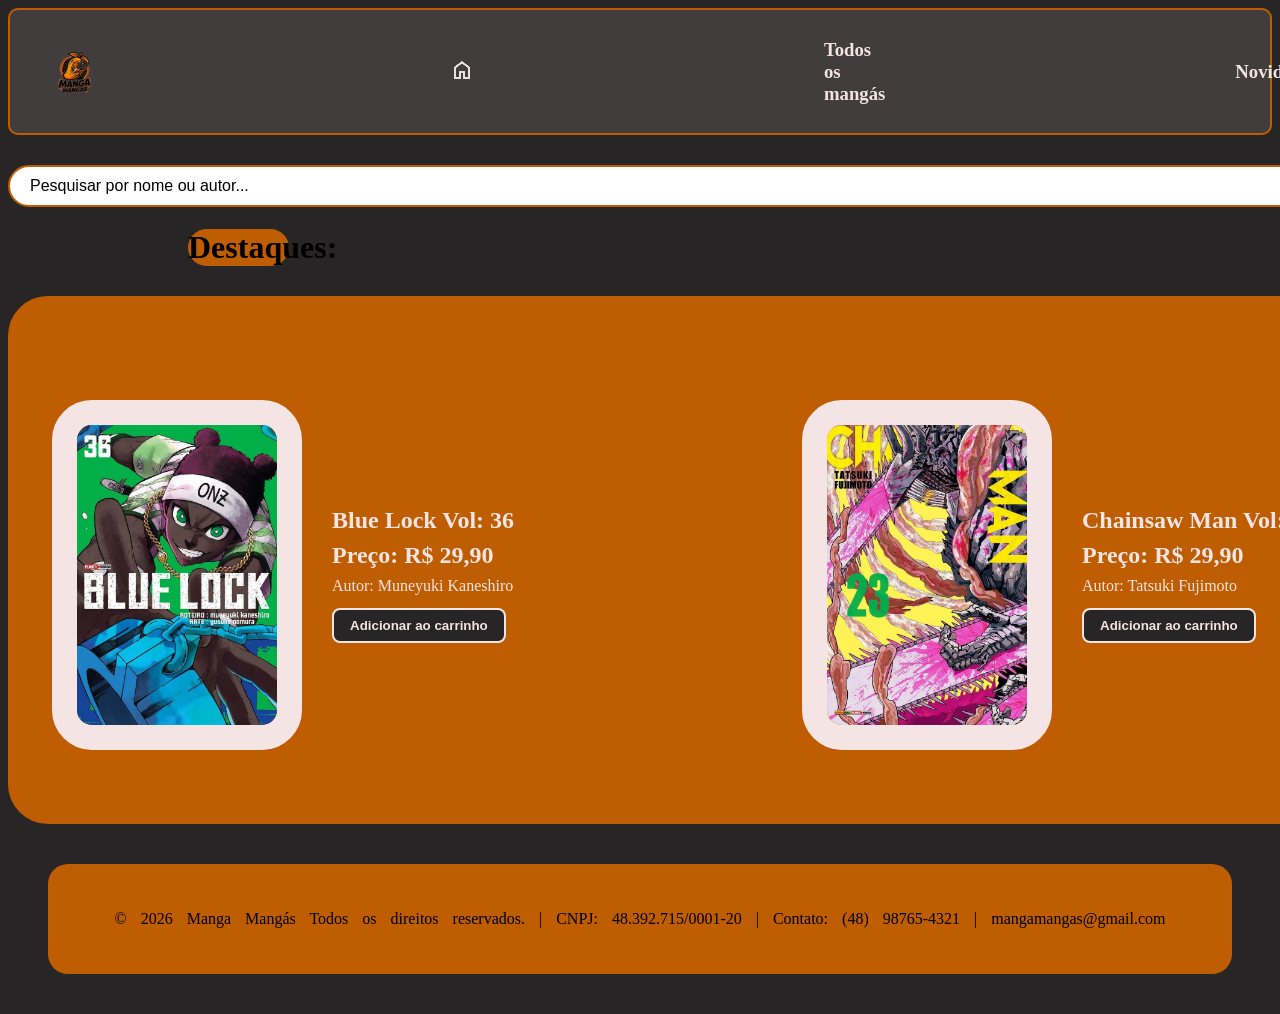
<file: site Manga Mangás/index.html>
<!DOCTYPE html>
<html lang="pt-br">
<head>
    <meta charset="UTF-8">
    <meta name="viewport" content="width=device-width, initial-scale=1.0">
    <title>Manga mangás</title>
    <link rel="stylesheet" href="CSS/styles.css">

</head>
<body>
    <header>
    <img src="IMG/logo.png" alt="">
    <a href="index.html" class="btn-home"><img src="IMG/home_24dp_E3E3E3_FILL0_wght400_GRAD0_opsz24.png"></a>
    <h3><a href="todos.html">Todos os mangás</a></h3>
    <h3><a href="novidades.html">Novidades</a></h3>
      <a href="carrinho.html" class="btn-cart"><img src="IMG/shopping_cart_24dp_E3E3E3_FILL0_wght400_GRAD0_opsz24.png"></a> 
    </header>

       <div class="pesquisa">
        <input type="text" id="campoPesquisa" placeholder="Pesquisar por nome ou autor..." oninput="pesquisa()">
    </div>

       <div id="listaMangas" class="lista-mangas"></div>

    <div class="destaques_text"><h1>Destaques:</h1></div>

    <div class="destaques">
        <div class="mangas">
      <div class="manga_img"> <img src="IMG/WhatsApp Image 2026-08-21 at 11.29.01.png" alt="Blue Lock">
      </div>

      <div class="manga_info">
        <h2>Blue Lock Vol: 36</h2>
        <h2><b>Preço: R$ 29,90</b></h2>
        <p>Autor: Muneyuki Kaneshiro</p>
        <button class="btn-add" onclick="comprar('Blue Lock')">Adicionar ao carrinho</button>
      </div>
    </div>

     <div class="mangas">
      <div class="manga_img"> <img src="IMG/WhatsApp Image 2026-08-21 at 11.28.52.png" alt="Chainsaw Man">
      </div>

      <div class="manga_info">
        <h2>Chainsaw Man Vol: 23</h2>
        <h2><b>Preço: R$ 29,90</b></h2>
        <p>Autor:  Tatsuki Fujimoto</p>
        <button class="btn-add" onclick="comprar('Chainsaw Man')">Adicionar ao carrinho</button>
      </div>
    </div>
    </div>

    <footer>
        <div class="rodape">
       <div> <p>© 2026 Manga Mangás Todos os direitos reservados. |  CNPJ: 48.392.715/0001-20 |  Contato: (48) 98765-4321 |  mangamangas@gmail.com</p>
        </div>
    </footer>

    <script async src="Index.Js"></script>
    </body>
</html>
</file>
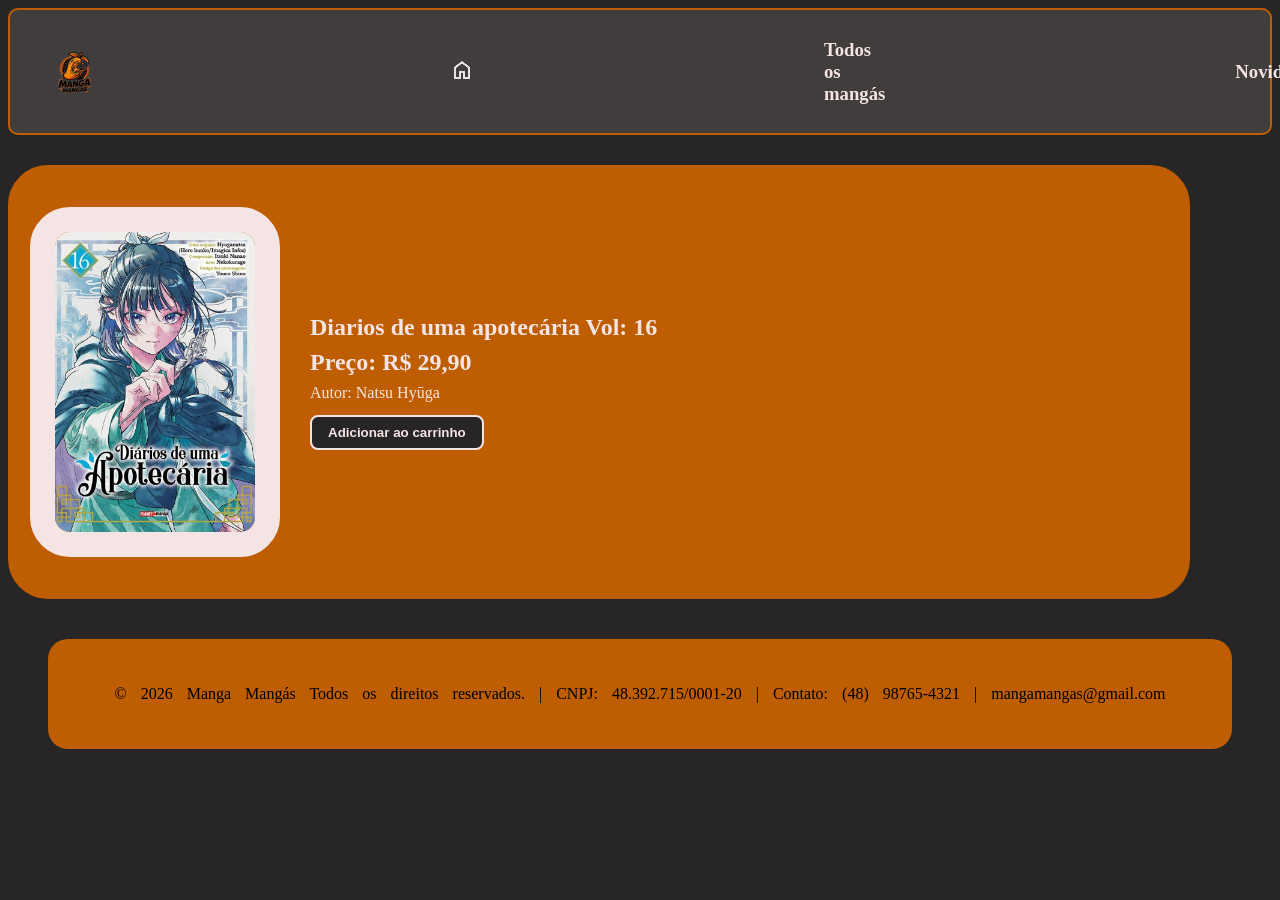
<file: site Manga Mangás/novidades.html>
<!DOCTYPE html>
<html lang="en">
<head>
    <meta charset="UTF-8">
    <meta name="viewport" content="width=device-width, initial-scale=1.0">
    <title>Manga mangás</title>
     <link rel="stylesheet" href="CSS/styles.css">
   
</head>
<body>
   <header>
     <img src="IMG/logo.png" alt="">
    <a href="index.html" class="btn-home"><img src="IMG/home_24dp_E3E3E3_FILL0_wght400_GRAD0_opsz24.png"></a>
    <h3><a href="todos.html">Todos os mangás</a></h3>
    <h3><a href="novidades.html">Novidades</a></h3>
      <a href="carrinho.html" class="btn-cart"><img src="IMG/shopping_cart_24dp_E3E3E3_FILL0_wght400_GRAD0_opsz24.png"></a> 
    </header>

     <div class="mangas">
      <div class="manga_img"> <img src="IMG/WhatsApp Image 2026-08-21 at 11.28.53.png" alt="Diarios de uma apotecária">
      </div>

      <div class="manga_info">
        <h2>Diarios de uma apotecária Vol: 16</h2>
        <h2><b>Preço: R$ 29,90</b></h2>
        <p>Autor: Natsu Hyūga</p>
        <button class="btn-add" onclick="comprar('Diarios de uma apotecária')">Adicionar ao carrinho</button>
      </div>
    </div>


 <footer>
        <div class="rodape">
       <div> <p>© 2026 Manga Mangás Todos os direitos reservados. |  CNPJ: 48.392.715/0001-20 |  Contato: (48) 98765-4321 |  mangamangas@gmail.com</p>
        </div>
    </footer>

<script async src="Index.Js"></script>    
</body>
</html>
</file>
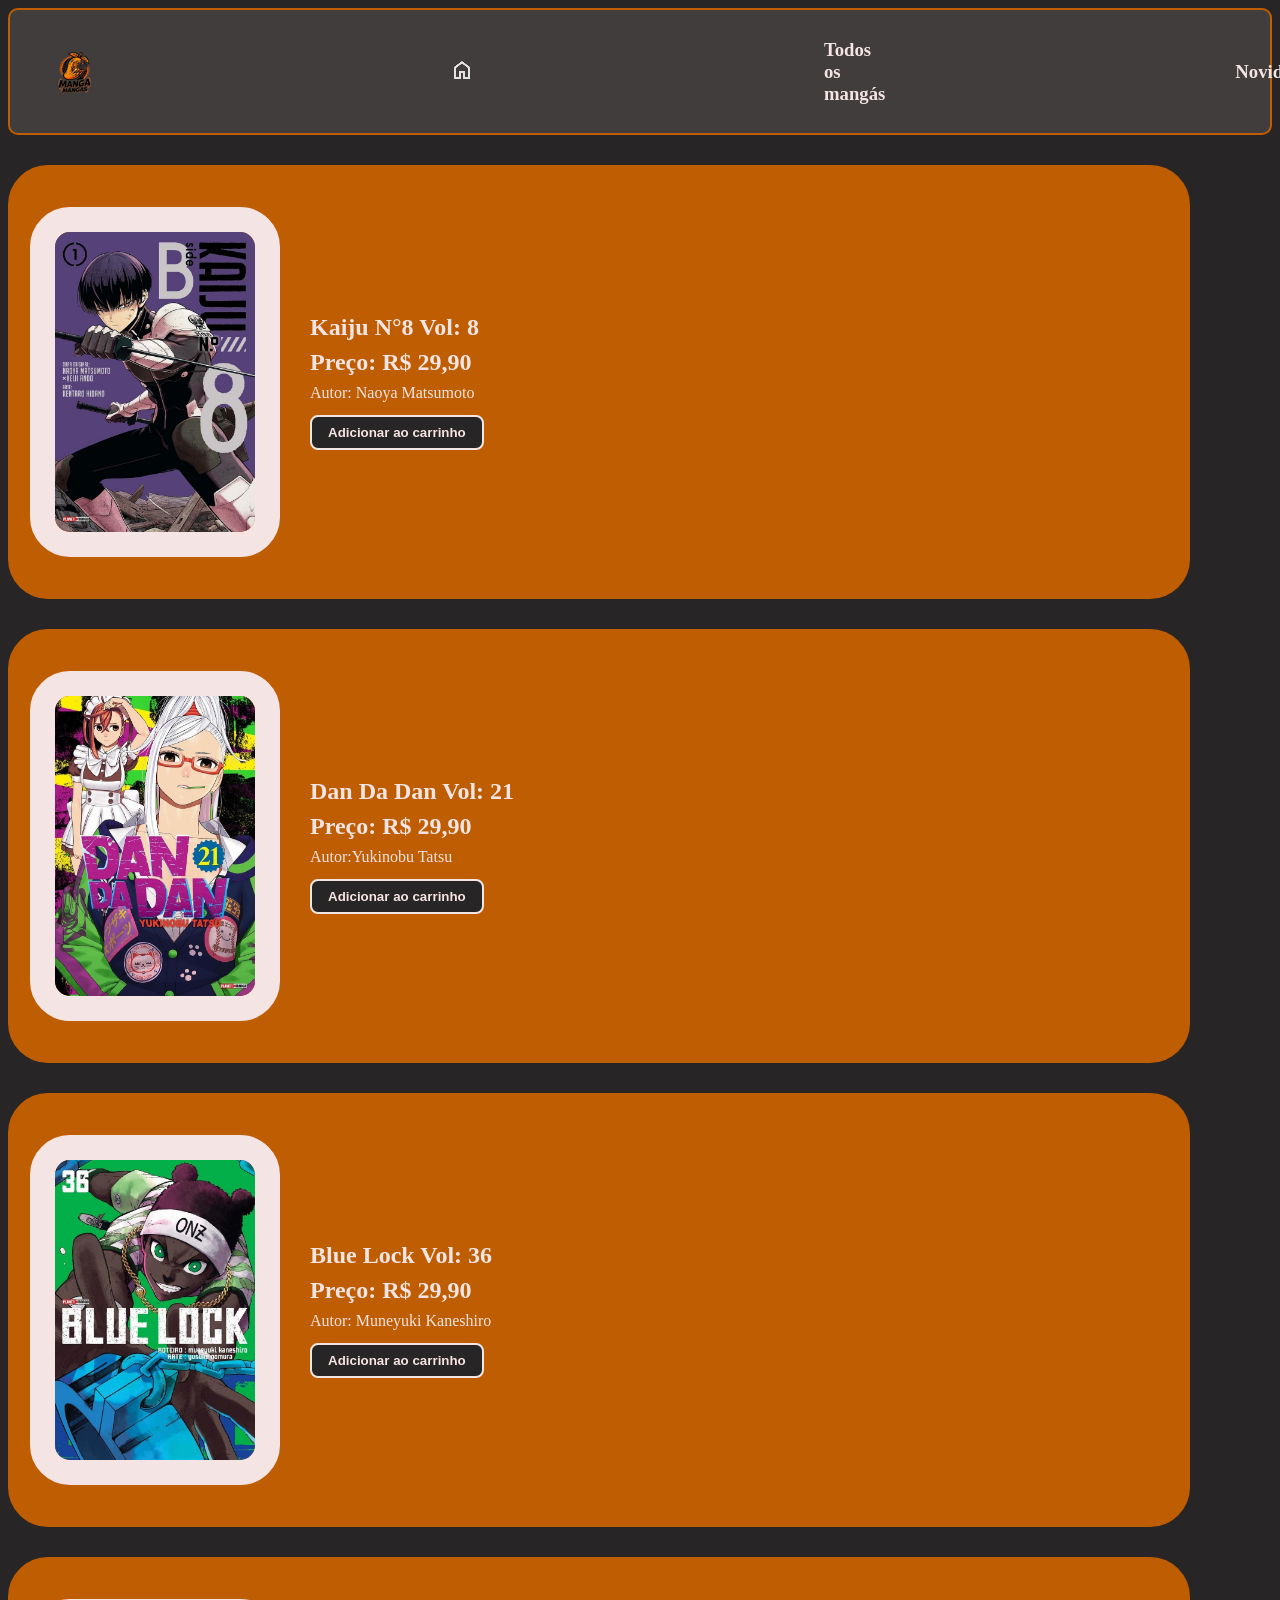
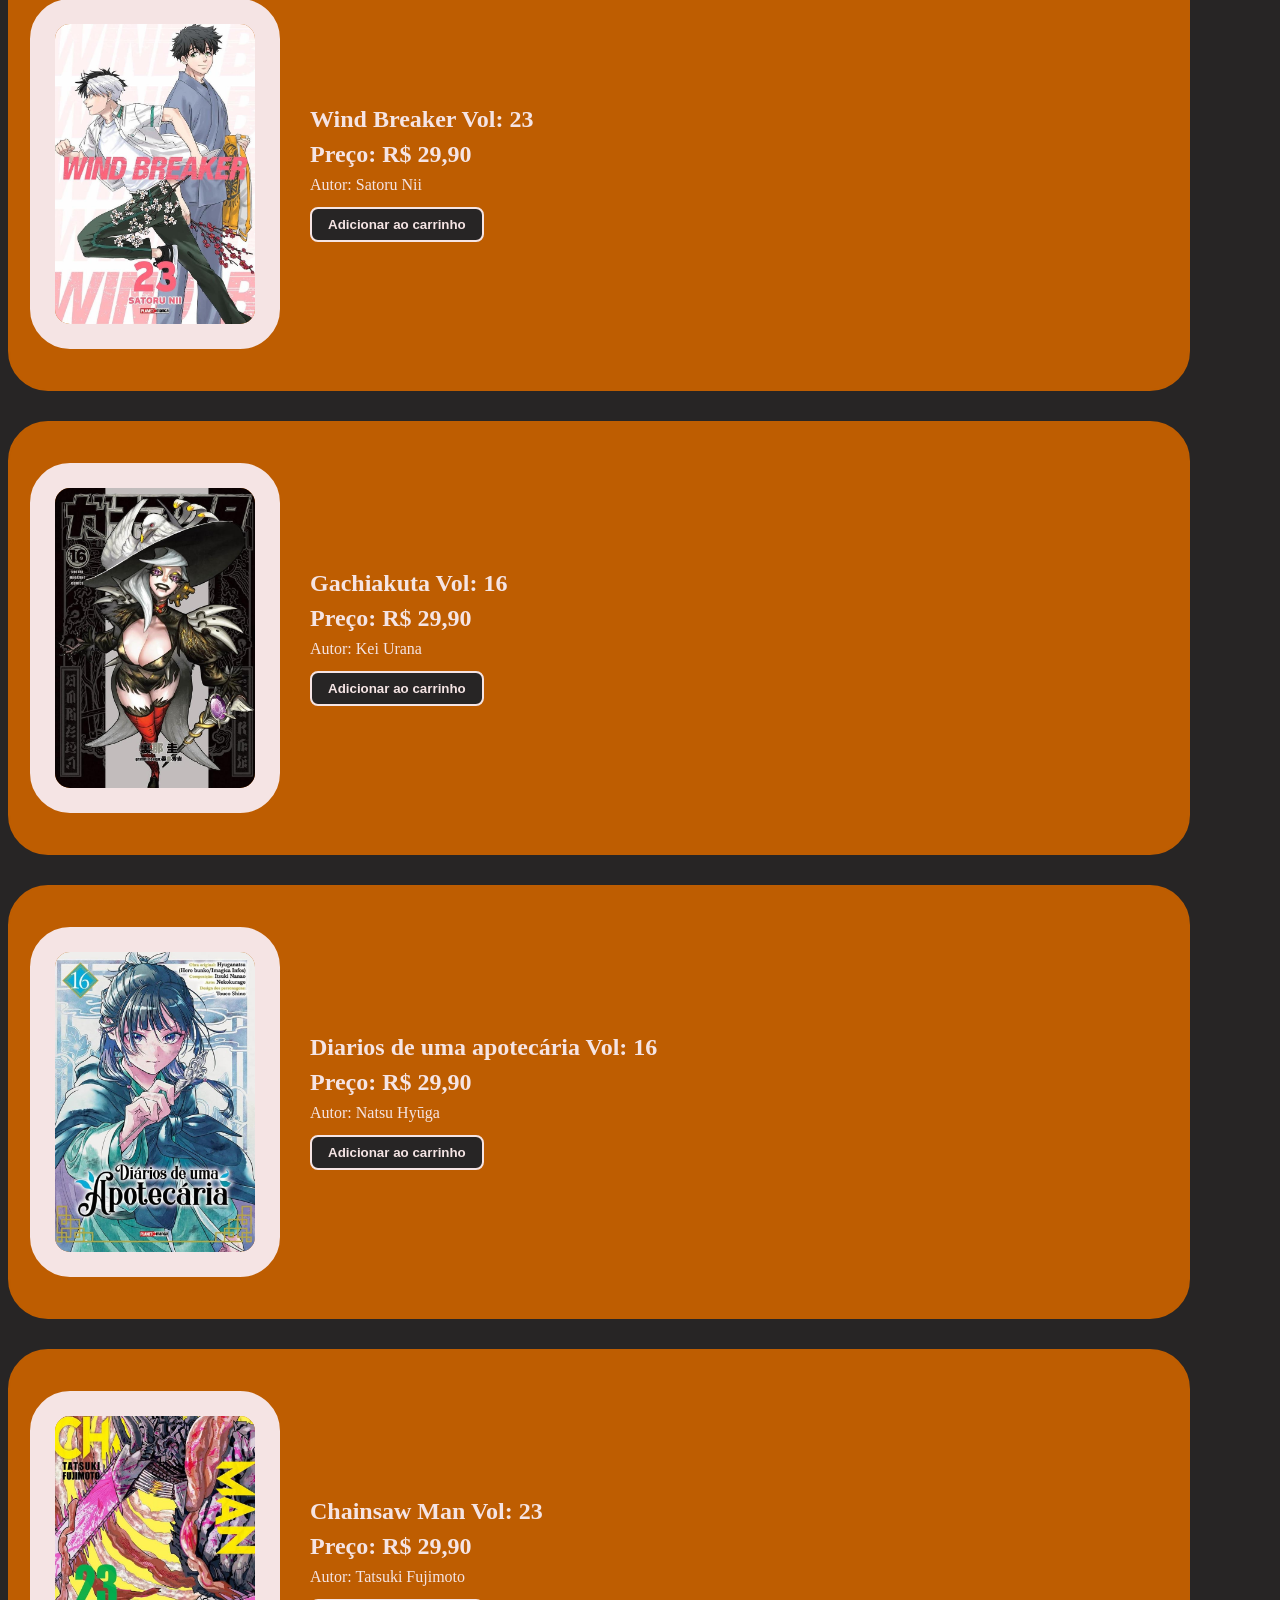
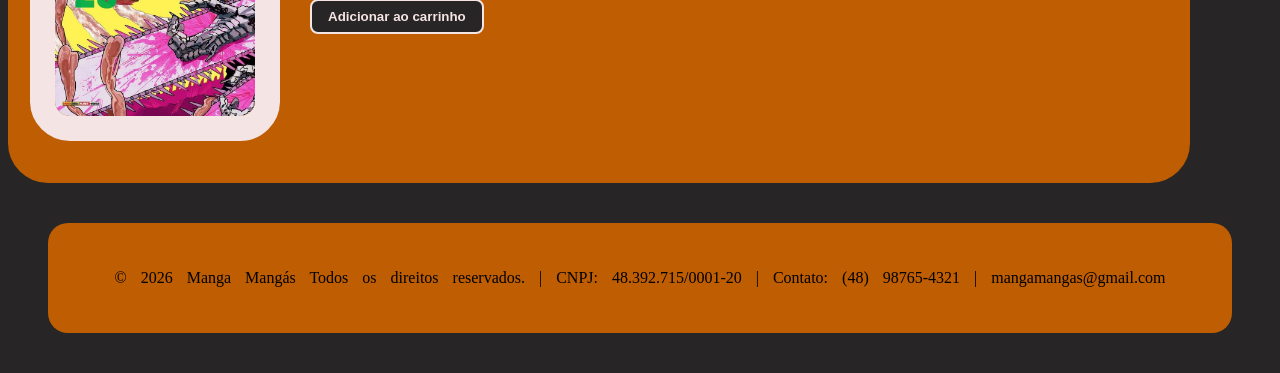
<file: site Manga Mangás/todos.html>
<!DOCTYPE html>
<html lang="en">
<head>
    <meta charset="UTF-8">
    <meta name="viewport" content="width=device-width, initial-scale=1.0">
    <title>Manga mangás</title>
     <link rel="stylesheet" href="CSS/styles.css">
   
</head>
<body>
       <header>
         <img src="IMG/logo.png" alt="">
    <a href="index.html" class="btn-home"><img src="IMG/home_24dp_E3E3E3_FILL0_wght400_GRAD0_opsz24.png"></a>
    <h3><a href="todos.html">Todos os mangás</a></h3>
    <h3><a href="novidades.html">Novidades</a></h3>
      <a href="carrinho.html" class="btn-cart"><img src="IMG/shopping_cart_24dp_E3E3E3_FILL0_wght400_GRAD0_opsz24.png"></a> 
    </header>

    <div class="mangas">
      <div class="manga_img"> <img src="IMG/WhatsApp Image 2026-08-21 at 11.29.04.png" alt="Kaiju N°8">
      </div>

      <div class="manga_info">
        <h2>Kaiju N°8 Vol: 8</h2>
        <h2><b>Preço: R$ 29,90</b></h2>
        <p>Autor: Naoya Matsumoto</p>
        <button class="btn-add" onclick="comprar('Kaiju N°8')">Adicionar ao carrinho</button>
      </div>
    </div>
    

    <div class="mangas">
      <div class="manga_img"> <img src="IMG/WhatsApp Image 2026-08-21 at 11.29.02.png" alt="Dan Da Dan">
      </div>

      <div class="manga_info">
        <h2>Dan Da Dan Vol: 21</h2>
        <h2><b>Preço: R$ 29,90</b></h2>
        <p>Autor:Yukinobu Tatsu</p>
        <button class="btn-add" onclick="comprar('Dan Da Dan')">Adicionar ao carrinho</button>
      </div>
    </div>
    

    <div class="mangas">
      <div class="manga_img"> <img src="IMG/WhatsApp Image 2026-08-21 at 11.29.01.png" alt="Blue Lock">
      </div>

      <div class="manga_info">
        <h2>Blue Lock Vol: 36</h2>
        <h2><b>Preço: R$ 29,90</b></h2>
        <p>Autor: Muneyuki Kaneshiro</p>
        <button class="btn-add" onclick="comprar('Blue Lock')">Adicionar ao carrinho</button>
      </div>
    </div>
    

    <div class="mangas">
      <div class="manga_img"> <img src="IMG/WhatsApp Image 2026-08-21 at 11.28.54.png" alt="Wind Breaker">
      </div>

      <div class="manga_info">
        <h2>Wind Breaker Vol: 23</h2>
        <h2><b>Preço: R$ 29,90</b></h2>
        <p>Autor: Satoru Nii</p>
        <button class="btn-add" onclick="comprar('Wind Breaker')">Adicionar ao carrinho</button>
      </div>
    </div>
    
    <div class="mangas">
      <div class="manga_img"> <img src="IMG/WhatsApp Image 2026-08-21 at 11.28.53(1).png" alt="Gachiakuta">
      </div>

      <div class="manga_info">
        <h2>Gachiakuta Vol: 16</h2>
        <h2><b>Preço: R$ 29,90</b></h2>
        <p>Autor: Kei Urana</p>
        <button class="btn-add" onclick="comprar('Gachiakuta')">Adicionar ao carrinho</button>
      </div>
    </div>
    
    <div class="mangas">
      <div class="manga_img"> <img src="IMG/WhatsApp Image 2026-08-21 at 11.28.53.png" alt="Diarios de uma apotecária">
      </div>

      <div class="manga_info">
        <h2>Diarios de uma apotecária Vol: 16</h2>
        <h2><b>Preço: R$ 29,90</b></h2>
        <p>Autor: Natsu Hyūga</p>
        <button class="btn-add" onclick="comprar('Diarios de uma apotecária')">Adicionar ao carrinho</button>
      </div>
    </div>
    
    <div class="mangas">
      <div class="manga_img"> <img src="IMG/WhatsApp Image 2026-08-21 at 11.28.52.png" alt="Chainsaw Man">
      </div>

      <div class="manga_info">
        <h2>Chainsaw Man Vol: 23</h2>
        <h2><b>Preço: R$ 29,90</b></h2>
        <p>Autor:  Tatsuki Fujimoto</p>
        <button class="btn-add" onclick="comprar('Chainsaw Man')">Adicionar ao carrinho</button>
      </div>
    </div>
    

    
    
 <footer>
        <div class="rodape">
       <div> <p>© 2026 Manga Mangás Todos os direitos reservados. |  CNPJ: 48.392.715/0001-20 |  Contato: (48) 98765-4321 |  mangamangas@gmail.com</p>
        </div>
    </footer>

<script async src="Index.Js"></script>
</body>
</html>
</file>
<file: site Manga Mangás/CSS/styles.css>
body{
    background-color: rgb(39, 37, 37);
}

header{
    border: 2px solid rgb(190, 93, 1);
    border-radius: 10px;
    display: flex;
    align-items: center;
    justify-content: flex-start;
    gap: 350px;
    padding: 10px 40px;
    background-color:  rgb(65, 61, 61);

}

header a{
    color: rgb(245, 228, 228);
    text-decoration: none;
    display: inline-block;
    transition: all 0.3s ease;
}

header a:hover{
    color:  rgb(190, 93, 1);
    transform: translateY(-5px);
}

.btn-home img {
    filter: rgb(245, 228, 228);
    transition: transform 0.3s ease;
}

.btn-home img:hover {
    transform: scale(1.2);
   filter: invert(65%) sepia(70%) saturate(1400%) hue-rotate(345deg) brightness(125%) contrast(101%);
}

.btn-cart img {
    filter: rgb(245, 228, 228);
    transition: transform 0.3s ease;
}

.btn-cart img:hover {
    transform: scale(1.2);
   filter: invert(65%) sepia(70%) saturate(1400%) hue-rotate(345deg) brightness(125%) contrast(101%);
}

.pesquisa input{
    
    border: 2px solid  rgb(190, 93, 1);
    border-radius: 40px;
    padding: 10px 20px;
    display: flex;
    align-items: center;
    justify-content: flex-start;
    margin-top: 30px;
    transition: all 0.3s ease;
    width: 1500px;
    margin-left: auto;
    margin-right: auto;
    color: black;
    font-size: 16px;
}

.pesquisa:hover{
    border-color: rgb(245, 228, 228);
    transform:scale(1.05);
}

.pesquisa input::placeholder {
    color: black;
}

.destaques{
    border: 2px solid  rgb(190, 93, 1);
    border-radius: 20px;
    padding: 30px 20px;
    display: flex;
    align-items: center;
    justify-content: flex-start;
    margin-top: 30px;
    transition: all 0.3s ease;
    width: 1500px;
    margin-left: auto;
    margin-right: auto;
    background-color: rgb(190, 93, 1);
    border-radius: 40px; ;
}

.destaque1{
   border: 2px solid  rgb(190, 93, 1);
    border-radius: 20px;
    padding: 300px 20px;
    display: flex;
    justify-content: flex-start;
    margin-top: 30px;
    transition: all 0.3s ease;
    width: 600px;
    height: 5px;
    margin-left: auto;
    margin-right: auto;
    background-color: rgb(245, 228, 228);
    border-radius: 40px; ;
}

.destaque2{
   border: 2px solid  rgb(190, 93, 1);
    border-radius: 20px;
    padding: 300px 20px;
    display: flex;
    justify-content: flex-start;
    margin-top: 30px;
    transition: all 0.3s ease;
    width: 600px;
    height: 5px;
    margin-left: auto;
    margin-right: auto;
    background-color: rgb(245, 228, 228);
    border-radius: 40px; ;
}

.mangas {
    border: 2px solid rgb(190, 93, 1);
    border-radius: 40px;
    padding: 40px 20px;
    display: flex;
    flex-direction: row;        
    align-items: center;
    justify-content: flex-start;
    gap: 30px;
    margin-top: 30px;
    background-color: rgb(190, 93, 1);
    height: auto;               
    width: 90%;
}

.mangas:hover{
    background-color:  rgb(138, 68, 4) ;
}

.manga_img {
    border: 25px solid rgb(245, 228, 228); 
    border-radius: 40px;
    background-color: rgb(245, 228, 228);
    height: 300px;
    width: 200px;              
    flex-shrink: 0;            
    overflow: hidden;
    display: flex;
    align-items: center;
    justify-content: center;
}

.manga_img img {
    width: 100%;
    height: 100%;
    object-fit: cover;
}


.manga_info {
    display: flex;
    flex-direction: column;   
    align-items: flex-start;
    gap: 8px;
    color: rgb(245, 228, 228);
}

.manga_info h2,
.manga_info p{
    margin: 0px
}

.acoes{
    display: flex;
    align-items: center;
    gap: 10px;
    margin-top: 5px;
}

.acoes input{
    width: 50px;
    padding: 5px;
    border-radius: 5px;
    border: 1px solid #CCC;
    text-align: center;
}

.btn-remove{
    background-color: #c9130c;
    color: white;
    border: none;
    padding: 6px 12px;
    border-radius: 5px;
    cursor: pointer;
    font-weight: bold;
    transition:  0.2s ease;
}

.btn-remove:hover{
    background-color: #7a0c08;
}

.mangas_carrinho .manga_img {
    width: 90px;                 
    height: 130px;               
    flex-shrink: 0;               
    border: 2px solid rgb(245, 228, 228);
    border-radius: 12px;
    background-color: rgb(245, 228, 228);
    overflow: hidden;             
    display: flex;
    align-items: center;
    justify-content: center;
}

.mangas_carrinho .manga_img img {
    width: 100%;
    height: 100%;
    object-fit: cover;             
    display: block;
}

.total {
    width: 300px;                  
    flex-shrink: 0;
    background-color: rgb(190, 93, 1);
    border-radius: 30px;
    padding: 25px;
    color: rgb(245, 228, 228);
    box-sizing: border-box;
}

.total_info{
    display: flex;
    flex-direction: column;
    gap: 10px;
    color : rgb(245, 228, 228);
}

.total_info h1, 
.total_info h2 {
    margin: 0 0 10px 0;
}

.carrinho-container {
   display: flex;
    justify-content: space-between;
    align-items: flex-start;
    gap: 30px;                    
    width: 90%;
    margin: 30px auto 0 auto;
}

#lista-carrinho {
    flex: 1;                      
    display: flex;
    flex-direction: column;
    gap: 20px;
}

.mangas_carrinho {
    display: flex;
    align-items: center;
    gap: 20px;
    background-color: rgb(190, 93, 1);
    border: 2px solid rgb(190, 93, 1);
    border-radius: 30px;
    padding: 20px;
    box-sizing: border-box;
}

.mangas_carrinho .manga_img img {
    width: 100%;
    height: 100%;
    object-fit: cover;
}

.btn-add {
    background-color: rgb(39, 37, 37);
    color: rgb(245, 228, 228);
    border: 2px solid rgb(245, 228, 228);
    padding: 8px 16px;
    border-radius: 8px;
    cursor: pointer;
    font-weight: bold;
    margin-top: 5px;
    transition: all 0.3s ease;
}

.btn-add:hover {
    background-color: rgb(245, 228, 228);
    color: rgb(190, 93, 1);
    transform: scale(1.05);
}

.destaques_text{
    border: color solid  rgb(190, 93, 1);
    border-radius: 20px;
    background-color:  rgb(190, 93, 1);
    width: 8%;
    margin-left: 180px;
}

.rodape{
    border: color solid  rgb(190, 93, 1);
    border-radius: 20px;
    background-color:  rgb(190, 93, 1); 
    padding: 30px;
    margin: 40px;
    word-spacing: 10px;
    text-align: center;
}
</file>
